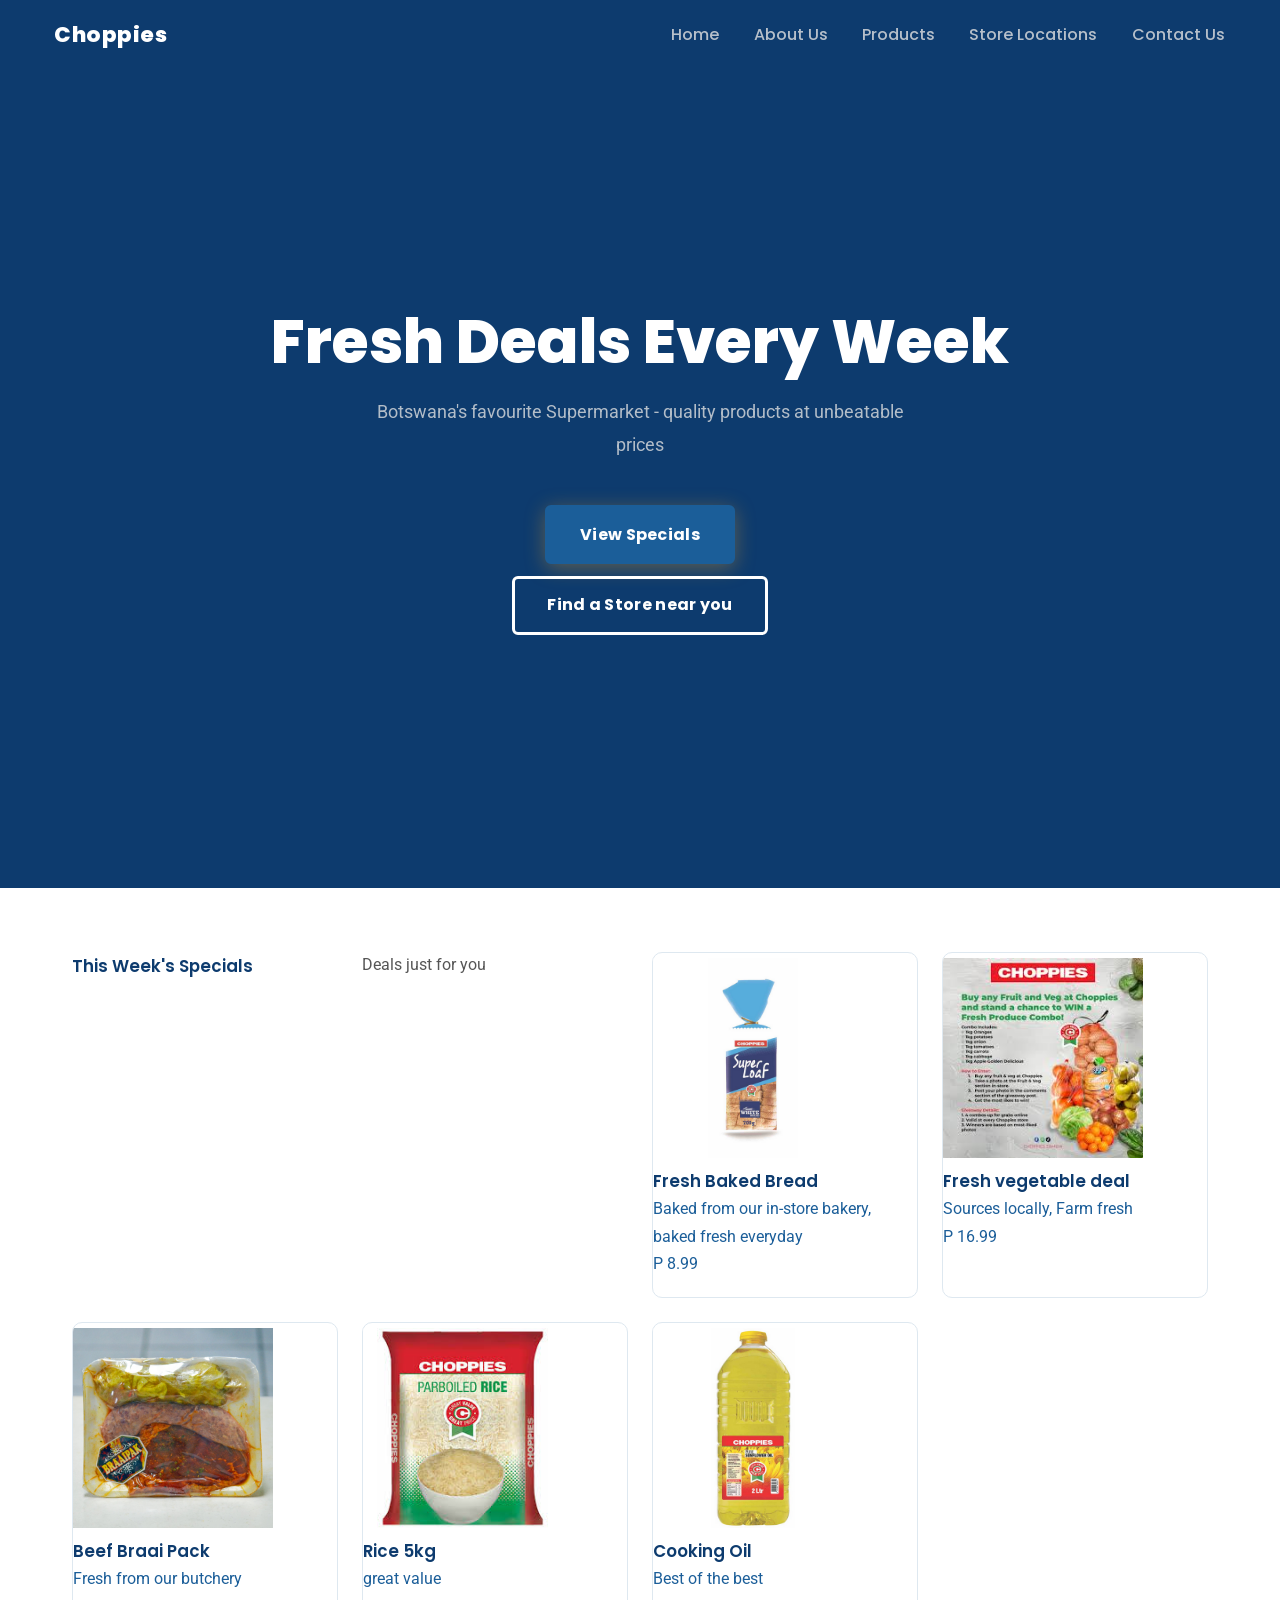
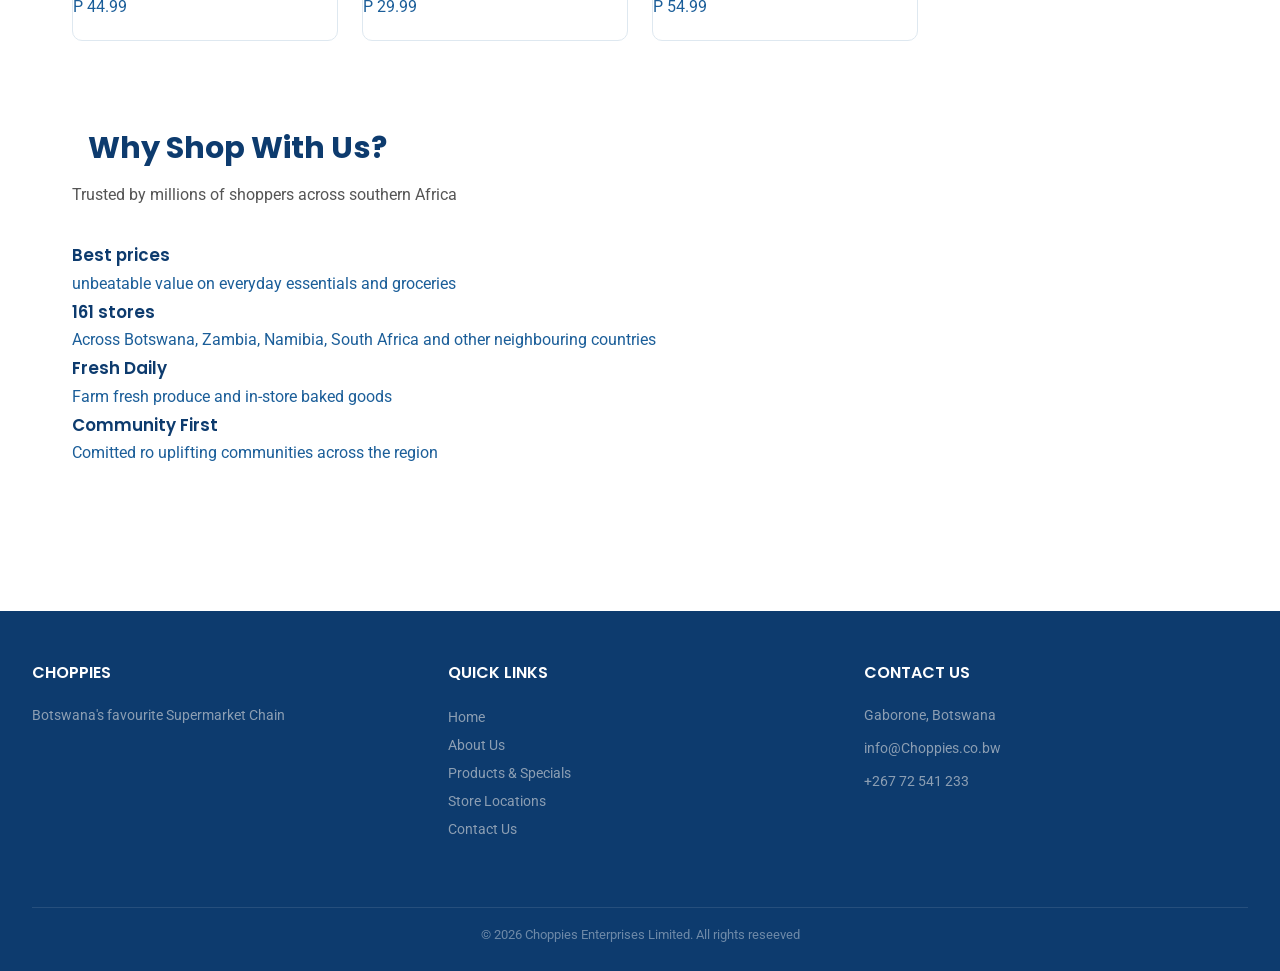
<file: index.html>
<!DOCTYPE html>
<html lang="en">
    <head>
        <meta charset="UTF-8">
        <meta name="viewpoint" content="width=device, intial-scale=1.0">
        <title>Choppies Supermarket  |   Home</title>
        <link rel="stylesheet" href="style.css"/>
    </head>
<body>
    <!--NAVIGATION-->
    <nav>
        <a href="index.html">Choppies</a>
        <ul>
            <li><a href="index.html">Home</a></li>
            <li><a href="about.html">About Us</a></li>
            <li><a href="products.html">Products</a></li>
            <li><a href="stores.html">Store Locations</a></li>
            <li><a href="contact.html">Contact Us</a></li>
        </ul>
    </nav>
    <script src="main.js"></script>
</body>
<!--HERO SECTION-->
<header>
    <H2>Fresh Deals Every Week</H2>
    <p>Botswana's favourite Supermarket - quality products at unbeatable prices</p>
    <a href="products.html">View Specials</a>
    <a href="stores.html">Find a Store near you</a>
    
</header>
<!--WEEKLY SPECIALS -->
<main>
    <section id="Specials">
        <h3>This Week's Specials</h3>
        <p>Deals just for you</p>
        <article>
            <img src="Images/breadloaf.png" alt="Breadlaof" width="200px">
            <h3>Fresh Baked Bread</h3>
            <a href="products.html"><p>Baked from our in-store bakery, baked fresh everyday</p>
            <p>P 8.99</p></a>
        </article>
        <article>
            <img src="Images/vegetablecombo.jpg" alt="Vegetable combo" width="200px">
            <a href="products.html"><h3>Fresh vegetable deal</h3>
            <p>Sources locally, Farm fresh</p>
            <p>P 16.99</p></a>
        </article>
        <article>
            <img src="Images/beefpack.jpg" alt=" Fresh Braai Pack" width="200px">
           <a href="products.html"><h3>Beef Braai Pack</h3>
            <p>Fresh from our butchery</p>
            <p>P 44.99</p></a>
        </article>
    <article>
            <img src="Images/rice5kg.jpg" alt=" Fresh Braai Pack" width="200px">
            <a href="products.html"><h3>Rice 5kg</h3>
            <p>great value</p>
            <p>P 29.99</p></a>
        </article>
        <article>
            <img src="Images/cookingoil.jpg" alt="cookingoil" width="200px">
            <a href="products.html"><h3>Cooking Oil</h3>
            <p>Best of the best</p>
            <p>P 54.99</p></a>
        </article>
    </section>
    
    <!--WHY SHOP WITH US-->
    <section id="why us">
        <h2>Why Shop With Us?</h2>
        <p>Trusted by millions of shoppers across southern Africa</p>
        <article>
            <h3>Best prices</h3>
            <p>unbeatable value on everyday essentials and groceries</p>
        </article>
        <article>
            <h3>161 stores</h3>
            <p>Across Botswana, Zambia, Namibia, South Africa and other neighbouring countries</p>
        </article>
        <article>
            <h3>Fresh Daily</h3>
            <p>Farm fresh produce and in-store baked goods</p>
        </article>
        <article>
            <h3>Community First</h3>
            <p>Comitted ro uplifting communities across the region</p>
        </article>
       </section>
</main>
<!-- FOOTER -->
 <footer>
    <div>
        <h4>CHOPPIES</h4>
        <p>Botswana's favourite Supermarket Chain</p>
    </div>
    <div>
        <h4>Quick Links</h4>
        <ul>
            <li><a href="index.html">Home</a></li>
            <li><a href="about.html">About Us</a></li>
            <li><a href="products.html">Products &amp; Specials</a></li>
            <li><a href="stores.html">Store Locations</a></li>
            <li><a href="contact.html">Contact Us</a></li>
        </ul>
    </div>
    <div>
        <h4> Contact Us</h4>
        <p>Gaborone, Botswana</p>
        <p>info@Choppies.co.bw</p>
        <p>+267 72 541 233</p>
    </div>
    <p>&copy; 2026 Choppies Enterprises Limited. All rights reseeved</p>
 </footer>
</html>
</file>
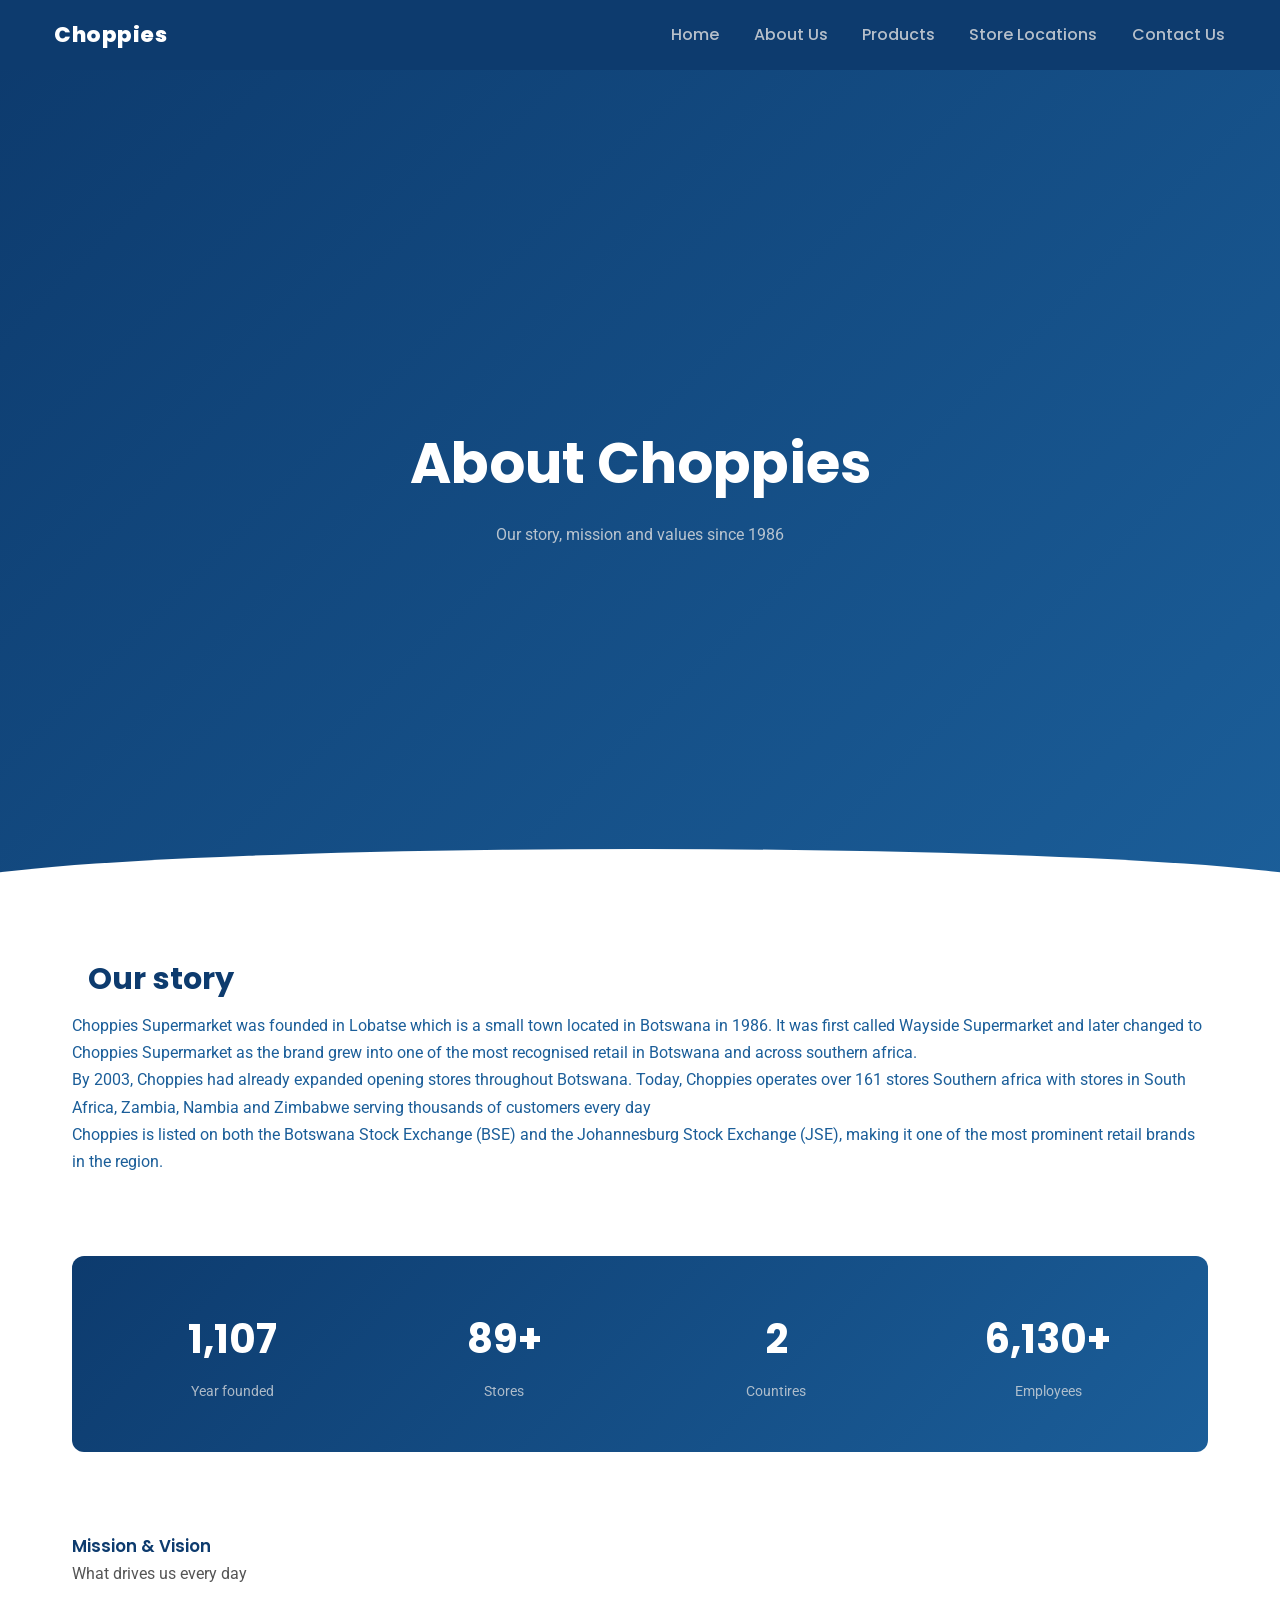
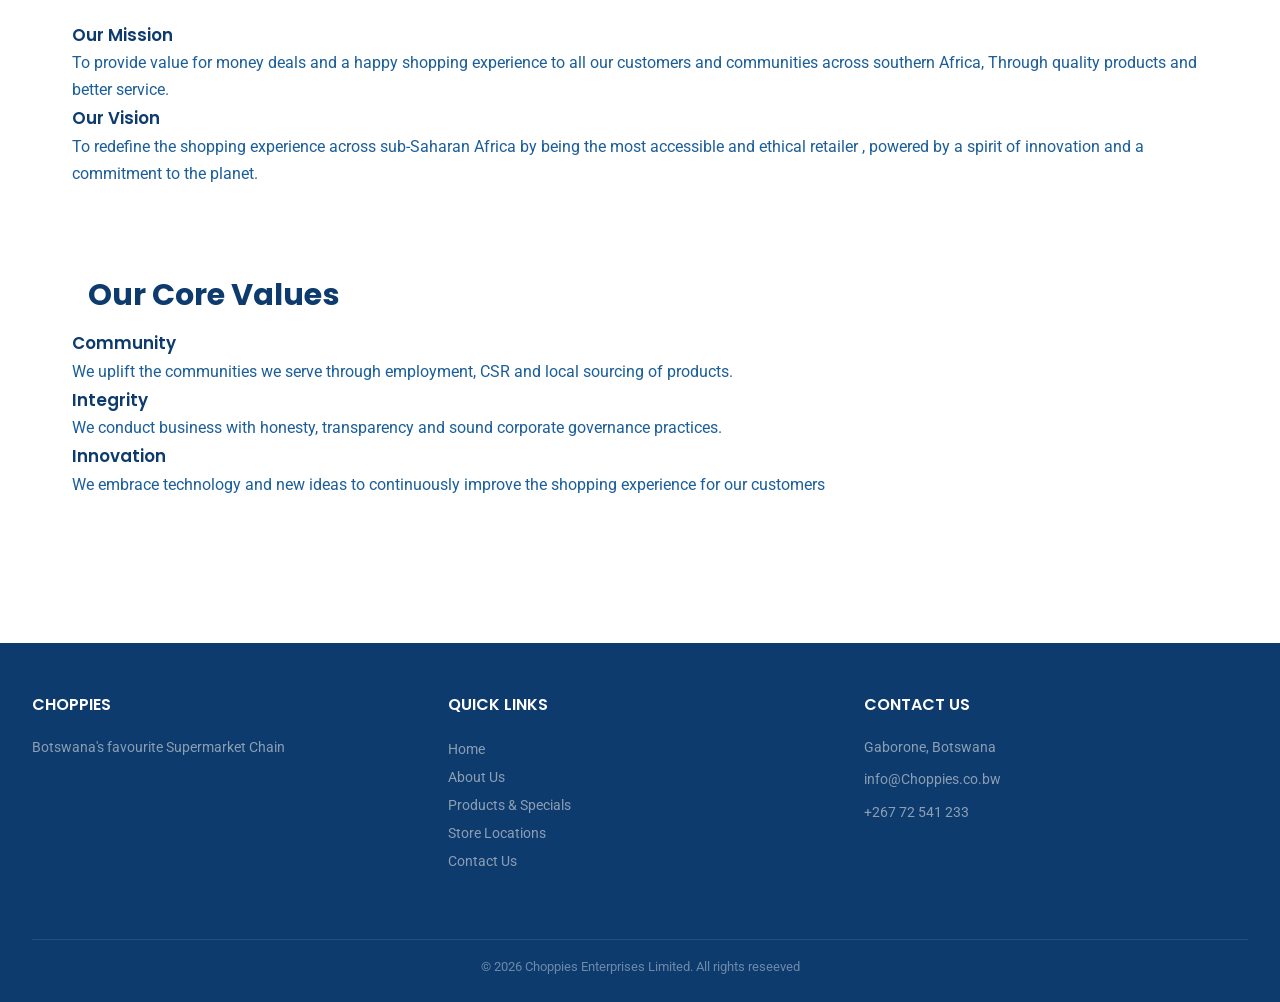
<file: about.html>
<!DOCTYPE html>
<html lang="en">
<head>
    <meta charset="UTF-8">
    <meta name="viewport" content="width=device-width, initial-scale=1.0">
    <title>Choppies Supermarket  |   About Us</title>
    <link rel="stylesheet" href="style.css"/>
</head>
<body>
     <!--NAVIGATION-->
    <nav>
        <a href="index.html">Choppies</a>
        <ul>
            <li><a href="index.html">Home</a></li>
            <li><a href="about.html">About Us</a></li>
            <li><a href="products.html">Products</a></li>
            <li><a href="stores.html">Store Locations</a></li>
            <li><a href="contact.html">Contact Us</a></li>
        </ul>
    </nav>
    <script src="main.js"></script>
</body>

     <!-- PAGE BANNER -->
        <header class="page-banner">
        <h1>About Choppies</h1>
        <p>Our story, mission and values since 1986</p>
    </header>
    <main>
        <!--OUR STORY SECTION-->
        <section id="our story">
            <h2>Our story</h2>
            <!--<figure> is used to wrap an image together with its caption.
            It keeps the image and its description grouped together
            Add images when you have time-->
            <div>
                <p>Choppies Supermarket was founded in Lobatse which is a small town located in Botswana in 1986.
                It was first called Wayside Supermarket and later changed to Choppies Supermarket as the brand
                grew into one of the most recognised retail in Botswana and across southern africa.
                </p>
                <p>By 2003, Choppies had already expanded opening stores throughout Botswana. 
                Today, Choppies operates over 161 stores Southern africa with stores in South Africa, Zambia, Nambia and Zimbabwe
                serving thousands of customers every day
                 <p>Choppies is listed on both the Botswana Stock Exchange (BSE)
                and the Johannesburg Stock Exchange (JSE), making it one of the
                most prominent retail brands in the region.</p>
            </div>
        </section>
        <!--Statistics section-->
        <section id="stats">
            <div>
                <h3>1986</h3>
                <p>Year founded</p>
            </div>
             <div>
                <h3>161+</h3>
                <p>Stores</p>
            </div>
             <div>
                <h3>5</h3>
                <p>Countires</p>
            </div>
             <div>
                <h3>11000+</h3>
                <p>Employees</p>
            </div>
        </section>
        <!--Mission and Vision Section-->
        <section id="misiion-vision">
                <h3>Mission &amp; Vision</h3>
                <p>What drives us every day</p>
            <article>
            <h3>Our Mission</h3>
            <p>To provide value for money deals and a happy shopping experience to
                all our customers and communities across southern Africa, Through quality
                products and better service.
            </p>
            </article>

            <article>
            <h3>Our Vision</h3>
            <p>To redefine the shopping experience across sub-Saharan Africa by being the most accessible and ethical retailer
            , powered by a spirit of innovation and a commitment to the planet.
            </p>
            </article>
        </section>

          <section id="values">
            <h2>Our Core Values</h2>

            <article>
                <h3>Community</h3>
                <p>We uplift the communities we serve through employment,
                CSR and local sourcing of products.</p>
            </article>

            <article>
                <h3>Integrity</h3>
                <p>We conduct business with honesty, transparency and
                sound corporate governance practices.</p>
            </article>

            <article>
                <h3>Innovation</h3>
                <p>We embrace technology and new ideas to continuously
                improve the shopping experience for our customers</p>
            </article>
          </section>
    </main>

         <!-- FOOTER -->
        <footer>
    <div>
        <h4>CHOPPIES</h4>
        <p>Botswana's favourite Supermarket Chain</p>
    </div>
    <div>
        <h4>Quick Links</h4>
        <ul>
            <li><a href="index.html">Home</a></li>
            <li><a href="about.html">About Us</a></li>
            <li><a href="products.html">Products &amp; Specials</a></li>
            <li><a href="stores.html">Store Locations</a></li>
            <li><a href="contact.html">Contact Us</a></li>
        </ul>
    </div>
    <div>
        <h4> Contact Us</h4>
        <p>Gaborone, Botswana</p>
        <p>info@Choppies.co.bw</p>
        <p>+267 72 541 233</p>
    </div>
    <p>&copy; 2026 Choppies Enterprises Limited. All rights reseeved</p>
 </footer>
</html>
</file>
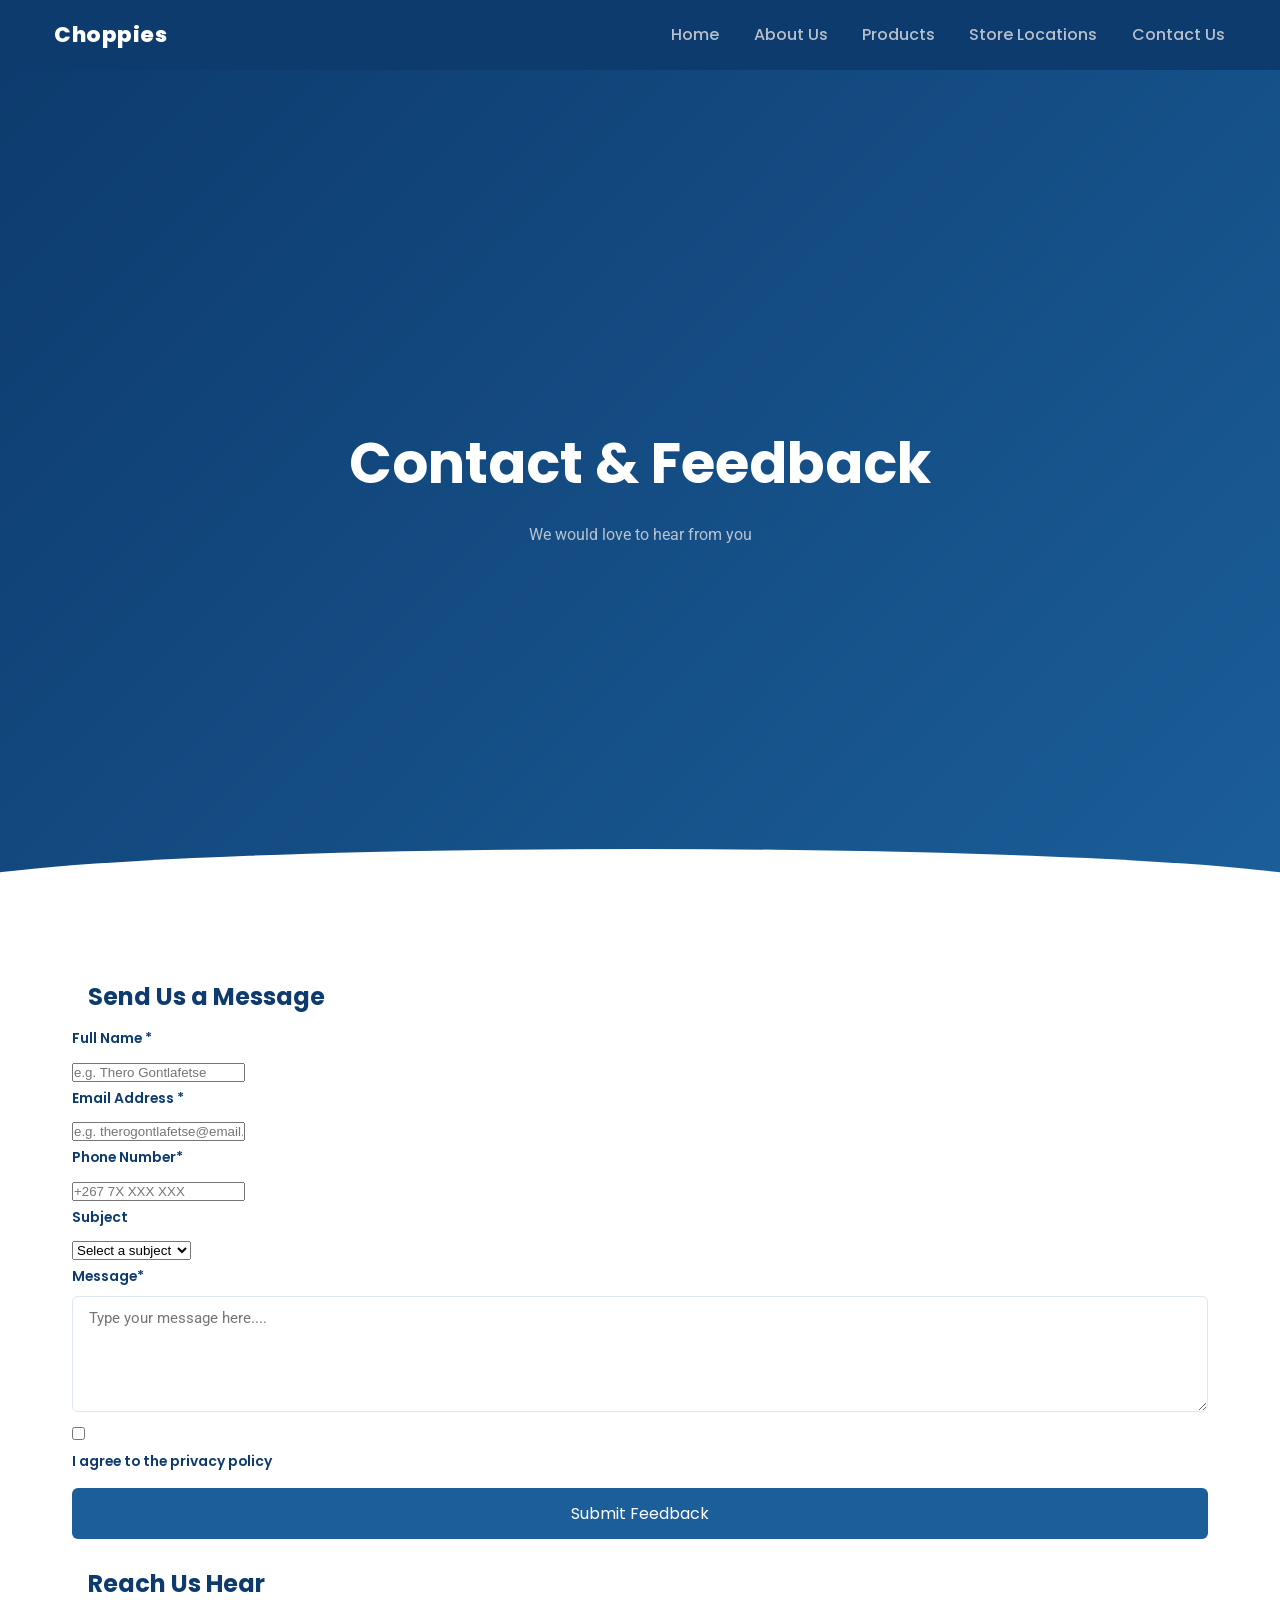
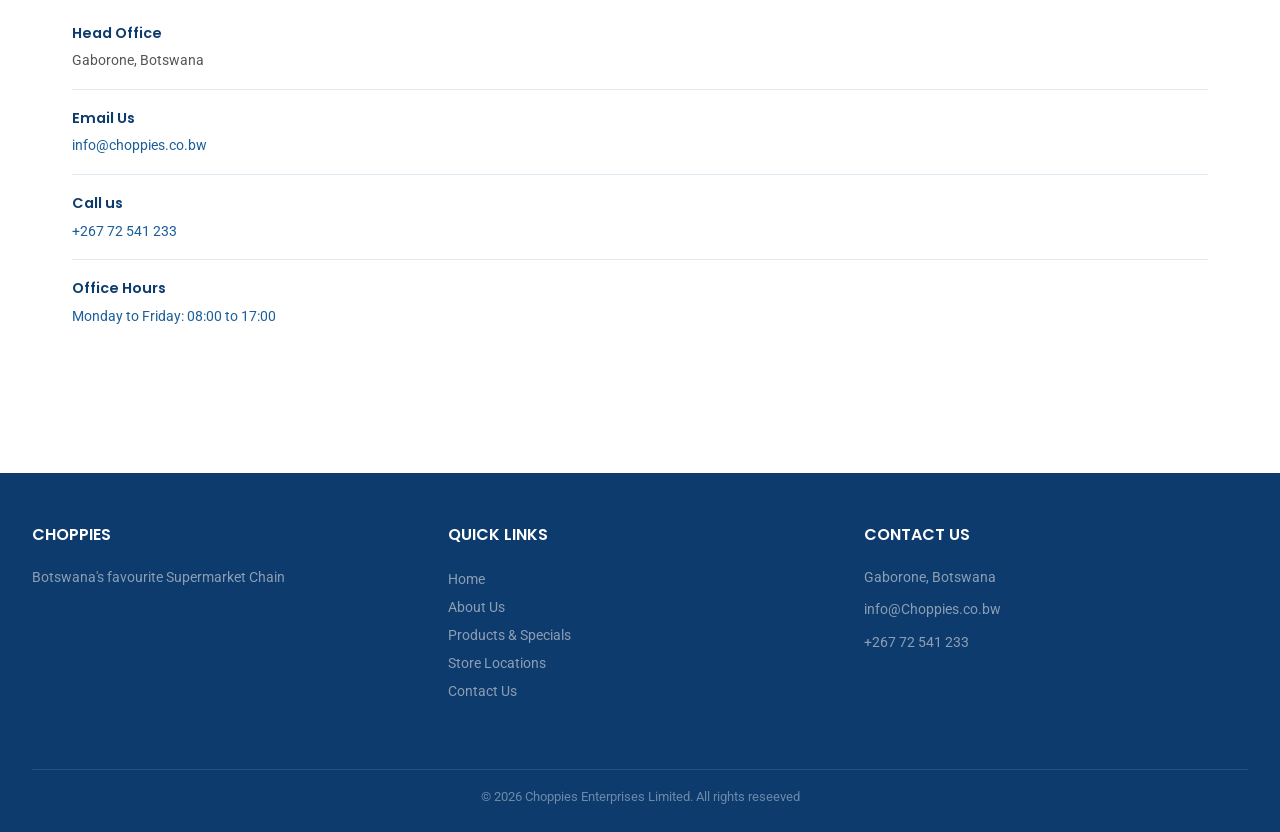
<file: contact.html>
<!DOCTYPE html>
<html lang="en">
<head>
    <meta charset="UTF-8">
    <meta name="viewport" content="width=device-width, initial-scale=1.0">
    <title>Choppies Supermarket  |   Feedback & Contact</title>
    <link rel="stylesheet" href="style.css">
</head>
<body>
     <!--NAVIGATION-->
    <nav>
        <a href="index.html">Choppies</a>
        <ul>
            <li><a href="index.html">Home</a></li>
            <li><a href="about.html">About Us</a></li>
            <li><a href="products.html">Products</a></li>
            <li><a href="stores.html">Store Locations</a></li>
            <li><a href="contact.html">Contact Us</a></li>
        </ul>
    </nav>
    <!--Page banner-->
    <header class="page-banner">
        <h1>Contact &amp; Feedback</h1>
        <p> We would love to hear from you</p>
    </header>
    <main>
        <!--contact section-->
        <section id="contact">
         <!-- FEEDBACK FORM -->
            <div id="form-area">
                <h2>Send Us a Message</h2>
                 <form action="#" method="post">
         <!-- FULL NAME FIELD -->
                    <div>
                        <label for="fullName">Full Name *</label>
                        <input
                            type="text"
                            id="fullName"
                            name="fullName"
                            placeholder="e.g. Thero Gontlafetse"
                            required
                            minlength="2"
                        >
                    </div>
                    <!-- EMAIL ADDRESS FIELD -->
                    <div>
                        <label for="emailAddress">Email Address *</label>
                        
                        <input
                            type="email"
                            id="emailAddress"
                            name="emailAddress"
                            placeholder="e.g. therogontlafetse@email.com"
                            required
                        >
                    </div>
            <!--Phone number field-->
            <div>
                <label for="phoneNumber">Phone Number*</label>
                <input
                type="tel"
                id="phoneNumber"
                name="phoneNumber"
                placeholder="+267 7X XXX XXX"
                required
                pattern="[+0-9\s\-]{7,15}"
                >
            <!--Subject dropdown-->
            <div>
                <label for="subject">Subject</label>
                <!-- <Select> creates a drop down menu.
                     Each option is an <option> tag.  
                     value=""with disbaled selected means the first
                     is a placeholder that cannot be subbmitted -->
            <select id="subject" name="subject" required>
                <option value=""disbaled selected> Select a subject</option>
                <option value="product-enquiry">Product Enquiry </option>
                <option value="store-feedback">Store Feedback</option>
                <option value="complaint">Complaint</option>
                <option value="compliment">Compliment</option>
                <option value="general">General Enquiry</option>
            </select>
            </div>
            <!--Message Field-->
            <div>
                <label for="message">Message*</label>
                
            <textarea
            id="message"
            name="message"
            rows="5"
            placeholder="Type your message here...."
            required
            minlength="10"
            ></textarea>
            <!-- Checkbox Field -->
             <input
             type="checkbox"
             id="agreeTerms"
             name="agreeTerms"
             required
             >
             <label for="agreeTerms">I agree to the privacy policy</label>
             <!--Submit Button-->
             <button type="submit">Submit Feedback</button>
                </form>
            </div>
            <!--Contact details-->
            <div id="contact-details">
                <h2>Reach Us Hear</h2>
                <article>
                    <h3>Head Office</h3>
                    <address>Gaborone, Botswana</address>
                </article>
                <hr>
                <article>
                    <h3>Email Us</h3>
                    <p><a href="mailto:infochoppies.co.bw">info@choppies.co.bw</a></p>
                </article>
                <hr>
                <article>
                    <h3>Call us</h3>
                    <p><a href="tel:+267 72 541 233">+267 72 541 233</a></p>
                </article>
                <hr>
                <article>
                    <h3> Office Hours</h3>
                    <p> Monday to Friday: 08:00 to 17:00</p>
                </article>
            </div>
       </section>
    </main>
         <!-- FOOTER -->
        <footer>
    <div>
        <h4>CHOPPIES</h4>
        <p>Botswana's favourite Supermarket Chain</p>
    </div>
    <div>
        <h4>Quick Links</h4>
        <ul>
            <li><a href="index.html">Home</a></li>
            <li><a href="about.html">About Us</a></li>
            <li><a href="products.html">Products &amp; Specials</a></li>
            <li><a href="stores.html">Store Locations</a></li>
            <li><a href="contact.html">Contact Us</a></li>
        </ul>
    </div>
    <div>
        <h4> Contact Us</h4>
        <p>Gaborone, Botswana</p>
        <p>info@Choppies.co.bw</p>
        <p>+267 72 541 233</p>
    </div>
    <p>&copy; 2026 Choppies Enterprises Limited. All rights reseeved</p>
 </footer>
 <script src="main.js"></script>
</body>
</html>
</file>
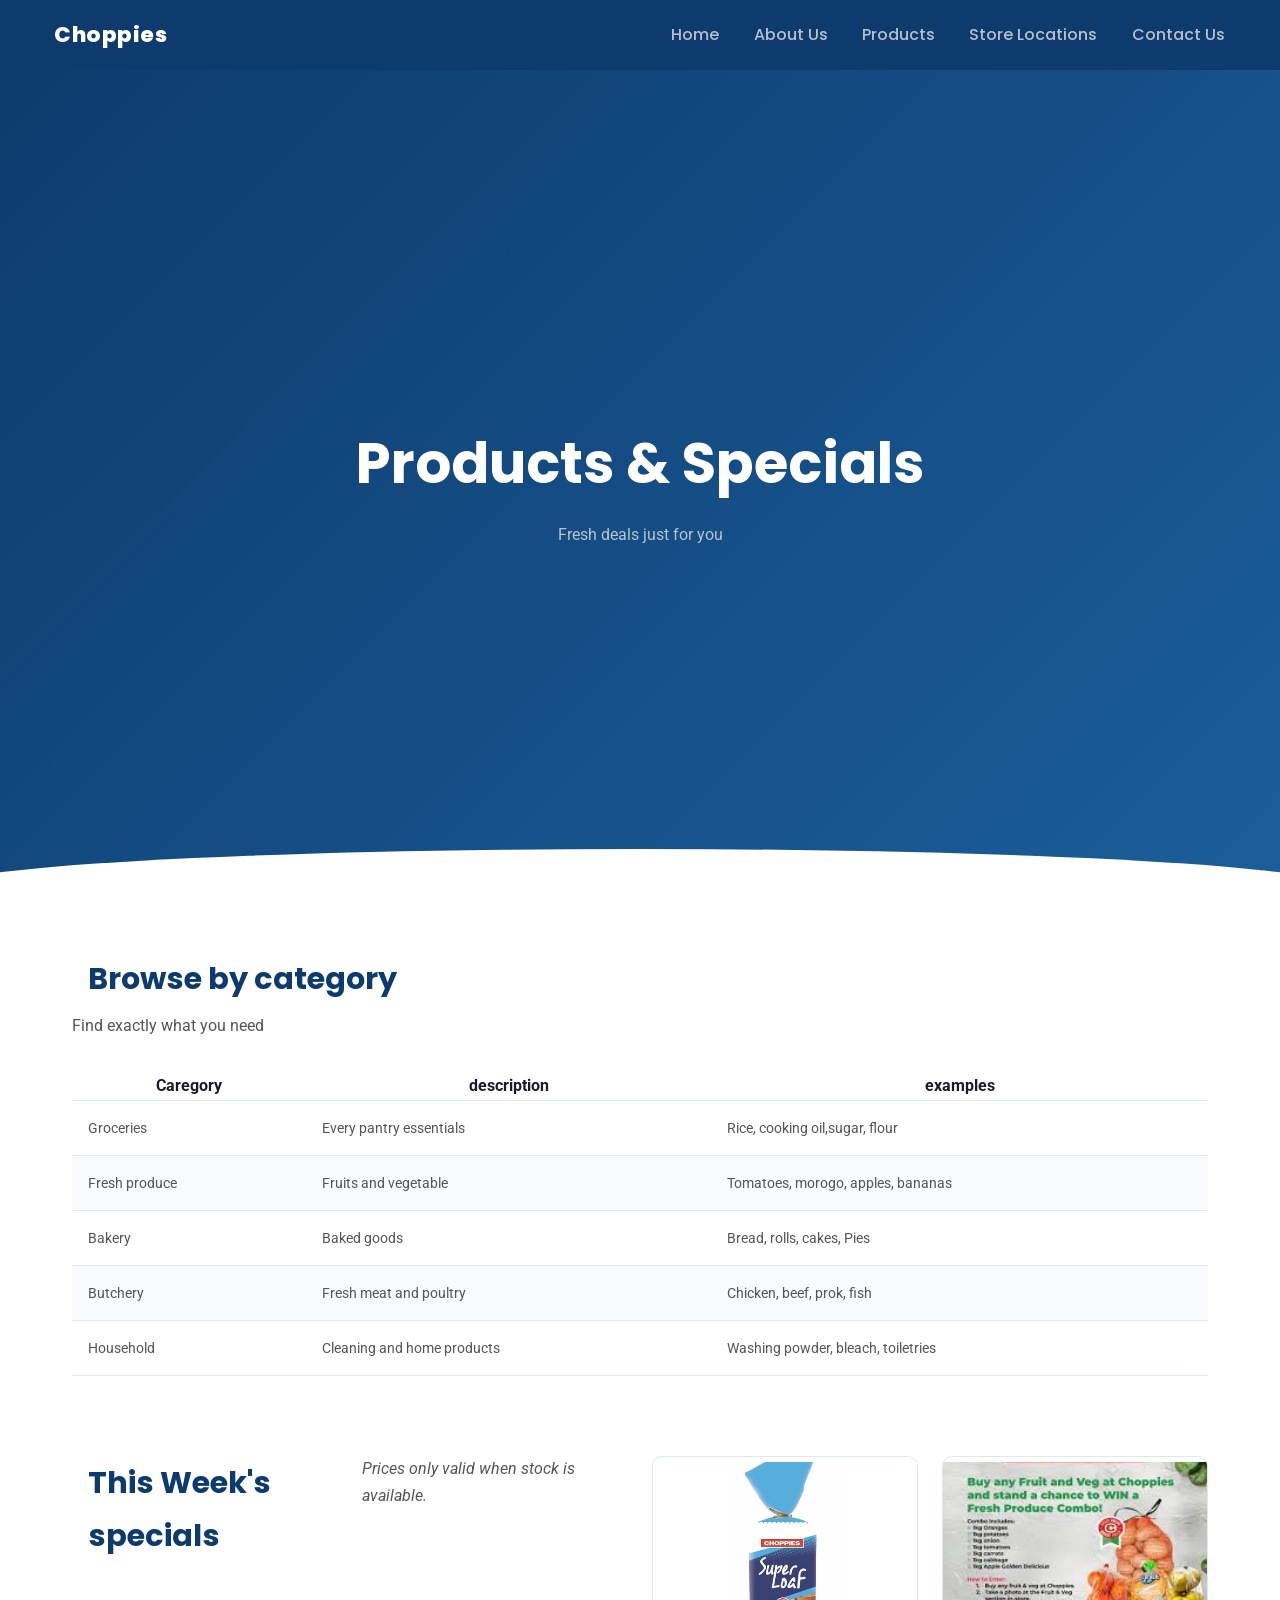
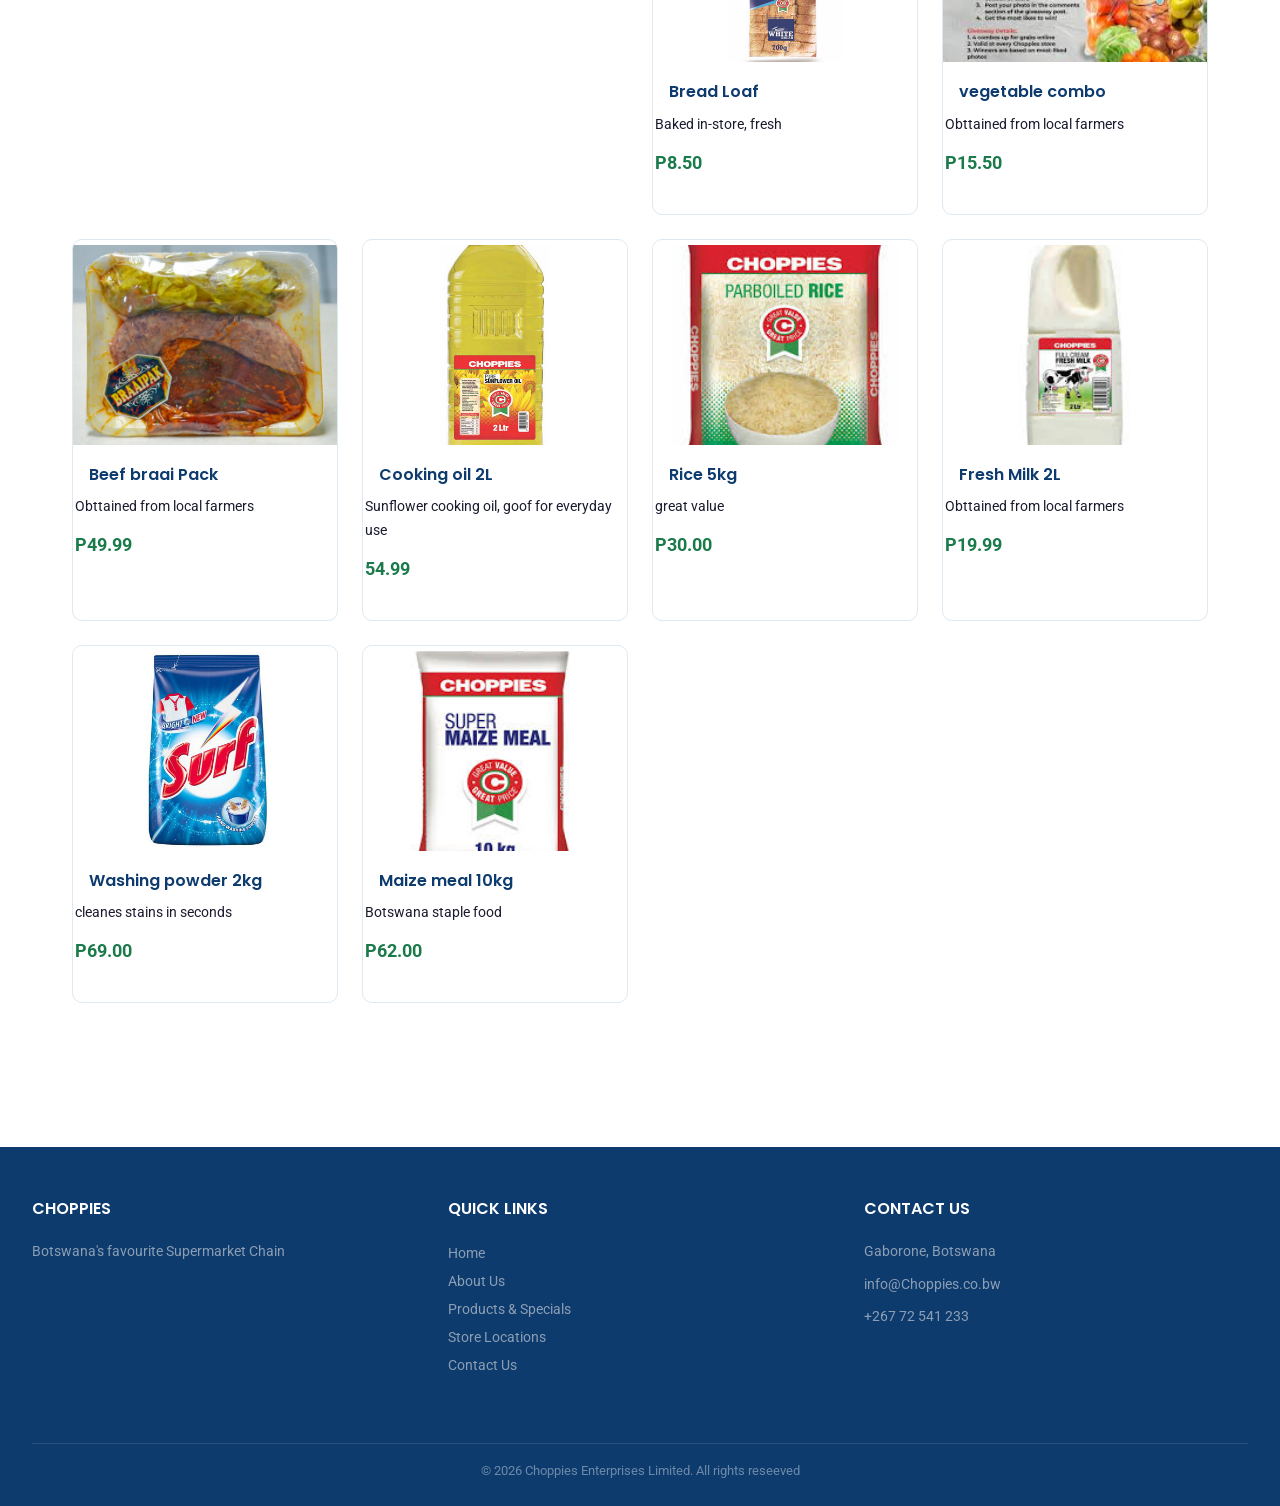
<file: products.html>
<!DOCTYPE html>
<html lang="en">
<head>
    <meta charset="UTF-8">
    <meta name="viewport" content="width=device-width, initial-scale=1.0">
    <title>Choppies Supermarket  |   Products</title>
    <link rel="stylesheet" href="style.css"/>
</head>
<body>
     <!--NAVIGATION-->
    <nav>
        <a href="index.html">Choppies</a>
        <ul>
            <li><a href="index.html">Home</a></li>
            <li><a href="about.html">About Us</a></li>
            <li><a href="products.html">Products</a></li>
            <li><a href="stores.html">Store Locations</a></li>
            <li><a href="contact.html">Contact Us</a></li>
        </ul>
    </nav>   
    <!--Page Banner-->
    <header class="page-banner">
        <h1>Products &amp; Specials</h1>
        <p>Fresh deals just for you </p>
    </header>
    <main>
        <!--Categories-->
        <section id="categories">
            <h2>Browse by category</h2>
            <p>Find exactly what you need</p>

            <table>
                <thread>
                    <tr>
                        <th>Caregory</th>
                        <th>description</th>
                        <th>examples</th>
                    </tr>
                </thread>
                <tbody>
                    <tr>
                        <td>Groceries</td>
                        <td>Every pantry essentials</td>
                        <td>Rice, cooking oil,sugar, flour</td>
                    </tr>
                    <tr>
                        <td>Fresh produce</td>
                        <td>Fruits and vegetable</td>
                        <td>Tomatoes, morogo, apples, bananas</td>
                    </tr>
                    <tr>
                        <td>Bakery</td>
                        <td>Baked goods</td>
                        <td>Bread, rolls, cakes, Pies</td>
                    </tr>
                    <tr>
                        <td>Butchery</td>
                        <td>Fresh meat and poultry</td>
                        <td>Chicken, beef, prok, fish</td>
                    </tr>
                    <tr>
                        <td>Household</td>
                        <td>Cleaning and home products</td>
                        <td>Washing powder, bleach, toiletries</td>
                    </tr>
                </tbody>
            </table>
        </section>
        <!--weekly specials section-->
        <section id="specials">
            <h2>This Week's specials</h2>
            <p><em>Prices only valid when stock is available.</em></p>

            <!--Product 1-->
            <article>
                <img src="Images/breadloaf.png" alt="Breadlaof">
                <h3>Bread Loaf</h3>
                <p>Baked in-store, fresh</p>
                <p><strong>P8.50</strong></p>
            </article>
             <!--Product 2-->
            <article>
                <img src="Images/vegetablecombo.jpg" alt="Vegetable combo">
                <h3>vegetable combo</h3>
                <p>Obttained from local farmers</p>
                <p><strong>P15.50</strong></p>
            </article>
             <!--Product 3-->
            <article>
                <img src="Images/beefpack.jpg" alt=" Fresh Braai Pack">
                <h3>Beef braai Pack</h3>
                <p>Obttained from local farmers</p>
                <p><strong>P49.99</strong></p>
            </article>
             <!--Product 4-->
            <article>
                <img src="Images/cookingoil.jpg" alt="Cooking oil">
                <h3>Cooking oil 2L</h3>
                <p>Sunflower cooking oil, goof for everyday use</p>
                <p><strong>54.99</strong></p>
            </article>
             <!--Product 5-->
            <article>
                <img src="Images/rice5kg.jpg" alt="Rice 5kg">
                <h3>Rice 5kg</h3>
                <p> great value</p>
                <p><strong>P30.00</strong></p>
            </article>
             <!--Product 6-->
            <article>
                <img src="Images/freshmilk.jpg" alt="Fresh Milk">
                <h3>Fresh Milk 2L</h3>
                <p>Obttained from local farmers</p>
                <p><strong>P19.99</strong></p>
            </article>
             <!--Product 7-->
            <article>
                <img src="Images/washingpowder.jpg" alt="Surf Washingpowder">
                <h3>Washing powder 2kg</h3>
                <p>cleanes stains in seconds</p>
                <p><strong>P69.00</strong></p>
            </article>
             <!--Product 8-->
            <article>
                <img src="Images/maizemeal.jpg" alt="Maizemeal">
                <h3>Maize meal 10kg</h3>
                <p>Botswana staple food</p>
                <p><strong>P62.00</strong></p>
            </article>
        </section>
    </main>
       <!-- FOOTER -->
        <footer>
    <div>
        <h4>CHOPPIES</h4>
        <p>Botswana's favourite Supermarket Chain</p>
    </div>
    <div>
        <h4>Quick Links</h4>
        <ul>
            <li><a href="index.html">Home</a></li>
            <li><a href="about.html">About Us</a></li>
            <li><a href="products.html">Products &amp; Specials</a></li>
            <li><a href="stores.html">Store Locations</a></li>
            <li><a href="contact.html">Contact Us</a></li>
        </ul>
    </div>
    <div>
        <h4> Contact Us</h4>
        <p>Gaborone, Botswana</p>
        <p>info@Choppies.co.bw</p>
        <p>+267 72 541 233</p>
    </div>
    <p>&copy; 2026 Choppies Enterprises Limited. All rights reseeved</p>
 </footer>
 <script src="main.js"></script>
</body>
</html>
</file>
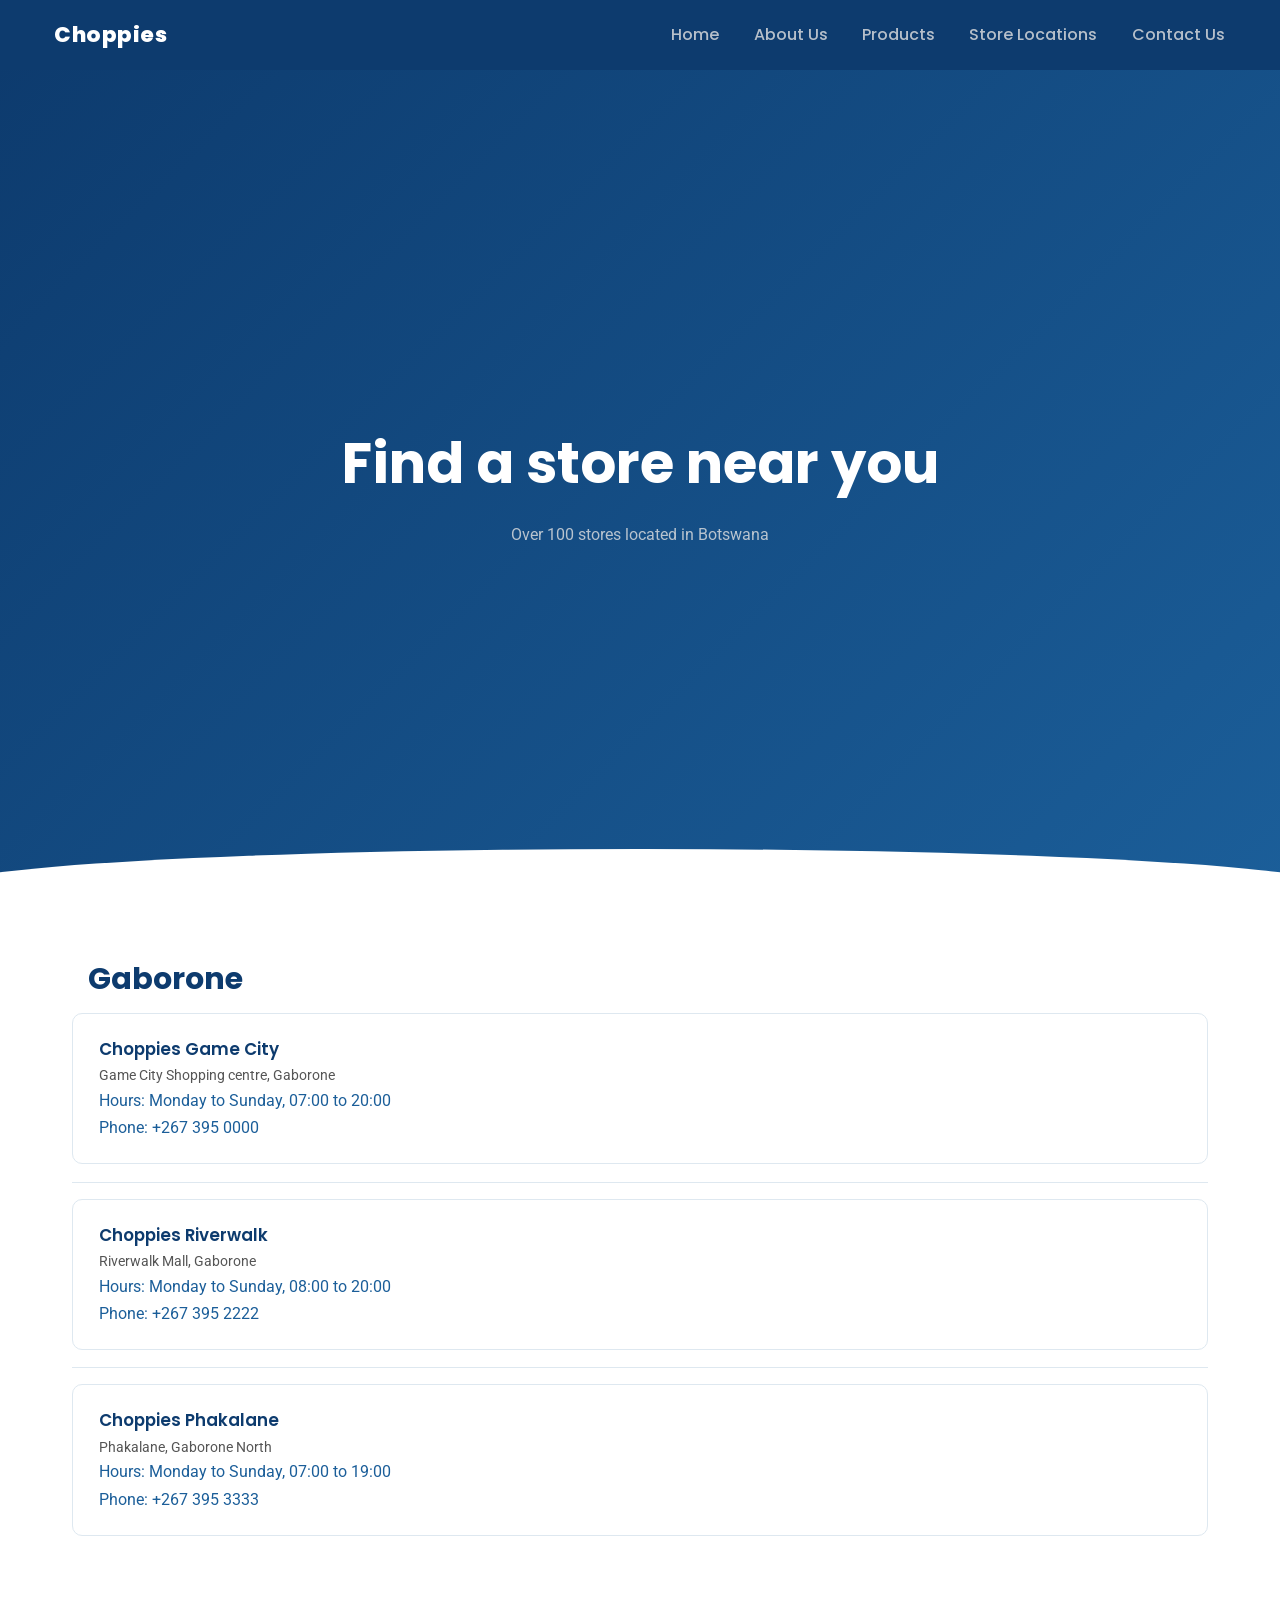
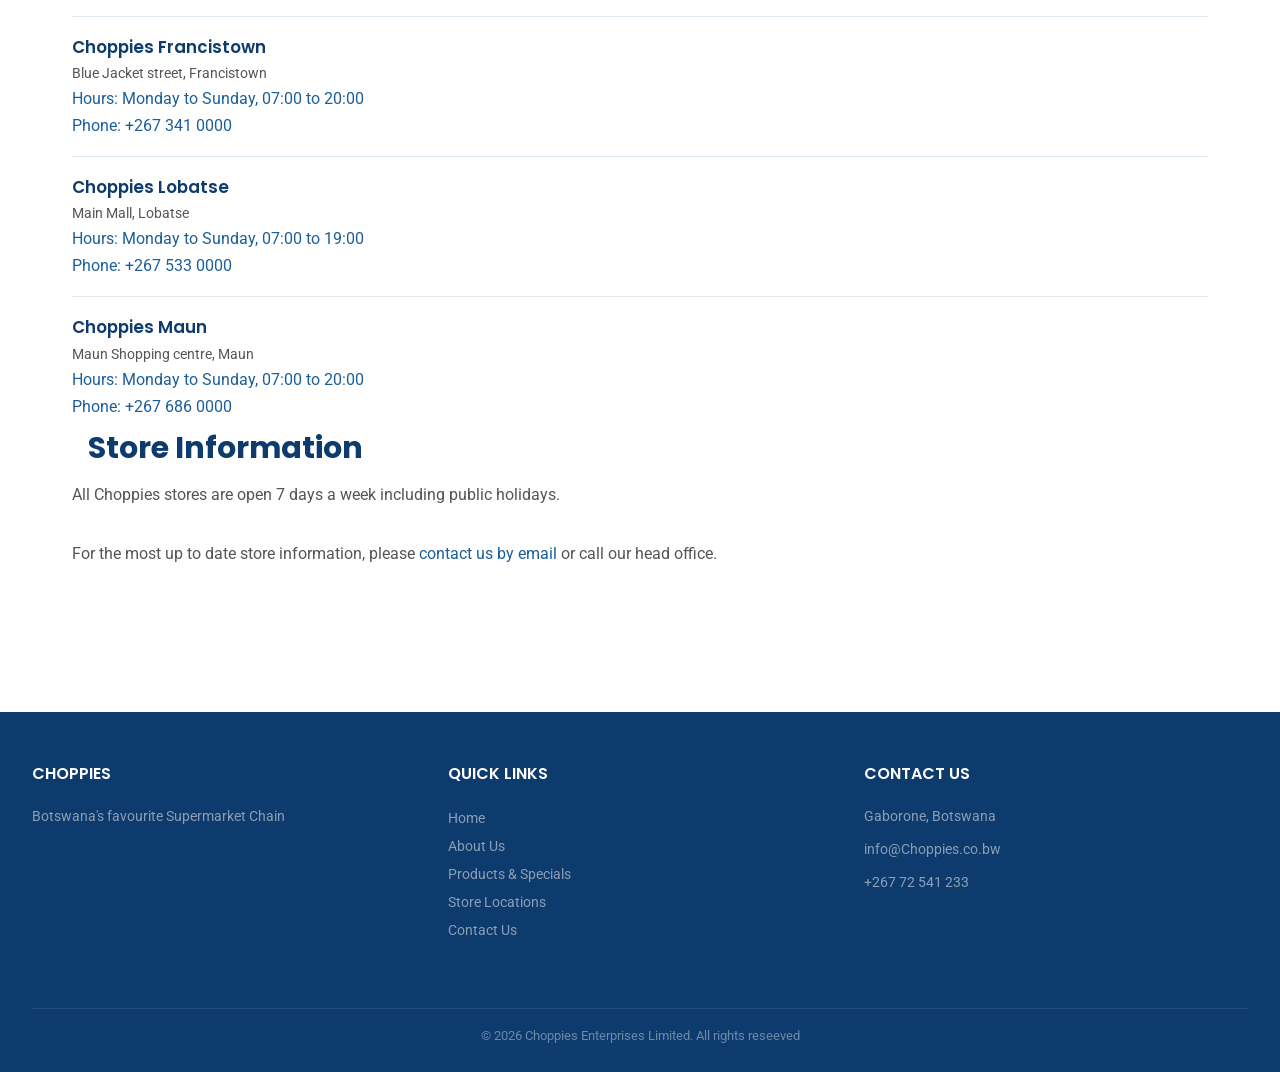
<file: stores.html>
<!DOCTYPE html>
<html lang="en">
<head>
    <meta charset="UTF-8">
    <meta name="viewport" content="width=device-width, initial-scale=1.0">
    <title>Choppies Supermarket  |   Stores</title>
    <link rel="stylesheet" href="style.css"/>
</head>
<body>
     <!--NAVIGATION-->
    <nav>
        <a href="index.html">Choppies</a>
        <ul>
            <li><a href="index.html">Home</a></li>
            <li><a href="about.html">About Us</a></li>
            <li><a href="products.html">Products</a></li>
            <li><a href="stores.html">Store Locations</a></li>
            <li><a href="contact.html">Contact Us</a></li>
        </ul>
    </nav>
    <!--Page banner-->
    <header class="page-banner">
        <h1>Find a store near you</h1>
        <p>Over 100 stores located in Botswana</p>
    </header>

    <Main>
        <!--Gaborone stores-->
        <section id="Gaborone">
            <h2>Gaborone</h2>
            <article>
                <h3>Choppies Game City</h3>
                <address>
                    Game City Shopping centre, Gaborone
                </address>
                <p>Hours: Monday to Sunday, 07:00 to 20:00</p>
                <p>Phone: +267 395 0000</p>
            </article>

            <hr>

             <article>
                <h3>Choppies Riverwalk</h3>
                <address>
                    Riverwalk Mall, Gaborone
                </address>
                <p>Hours: Monday to Sunday, 08:00 to 20:00</p>
                <p>Phone: +267 395 2222</p>
            </article>

            <hr>

             <article>
                <h3>Choppies Phakalane</h3>
                <address>
                    Phakalane, Gaborone North
                </address>
                <p>Hours: Monday to Sunday, 07:00 to 19:00</p>
                <p>Phone: +267 395 3333</p>
            </article>
        </section>
    <hr>
        <section id="Other-regions">

             <article>
                <h3>Choppies Francistown</h3>
                <address>
                    Blue Jacket street, Francistown
                </address>
                <p>Hours: Monday to Sunday, 07:00 to 20:00</p>
                <p>Phone: +267 341 0000</p>
            </article>

            <hr>


             <article>
                <h3>Choppies Lobatse</h3>
                <address>
                    Main Mall, Lobatse
                </address>
                <p>Hours: Monday to Sunday, 07:00 to 19:00</p>
                <p>Phone: +267 533 0000</p>
            </article>

            <hr>

             <article>
                <h3>Choppies Maun</h3>
                <address>
                    Maun Shopping centre, Maun
                </address>
                <p>Hours: Monday to Sunday, 07:00 to 20:00</p>
                <p>Phone: +267 686 0000</p>
             </article>

                <!-- STORE INFO NOTE -->
        <section id="store-info">
            <h2>Store Information</h2>
            <p>All Choppies stores are open 7 days a week including public holidays.</p>
            <p>For the most up to date store information, please
                <!--
                    This is an email link. When clicked it opens
                    the user's email app with the address pre-filled.
                    mailto: is used instead of http: for email addresses.
                -->
                <a href="mailto:info@choppies.co.bw">contact us by email</a>
                or call our head office.
            </p>
    
        </section>
    </Main>
     <!-- FOOTER -->
        <footer>
    <div>
        <h4>CHOPPIES</h4>
        <p>Botswana's favourite Supermarket Chain</p>
    </div>
    <div>
        <h4>Quick Links</h4>
        <ul>
            <li><a href="index.html">Home</a></li>
            <li><a href="about.html">About Us</a></li>
            <li><a href="products.html">Products &amp; Specials</a></li>
            <li><a href="stores.html">Store Locations</a></li>
            <li><a href="contact.html">Contact Us</a></li>
        </ul>
    </div>
    <div>
        <h4> Contact Us</h4>
        <p>Gaborone, Botswana</p>
        <p>info@Choppies.co.bw</p>
        <p>+267 72 541 233</p>
    </div>
    <p>&copy; 2026 Choppies Enterprises Limited. All rights reseeved</p>
 </footer>
 <script src="main.js"></script>
</body>
</html>
</file>
<file: style.css>
/* Google fonts */
@import url('https://fonts.googleapis.com/css2?family=Poppins:wght@400;600;700&family=Roboto:wght@300;400;500&display=swap');
:root {
    --primary-blue: #1B5E99;
    --dark-blue: #0D3B6E;
    --light-blue: #D6E4F0;
    --primary-green: #1a7a4a;
    --text-dark: #1a1a2e;
    --text-mid: #555555;
    --white: #ffffff;
    --bg-light: #f8fafd;
    --font-heading: 'Poppins', sans-serif;
    --font-body: 'Roboto', sans-serif;
}
/*Global Reset
The reset is for the browsers with different of their own styles 
which are different for every broswer, this may cause incosistencies between 
browsers.*/
*{
    margin: 0;
    padding: 0;
    box-sizing: border-box;
}

html{
    scroll-behavior: smooth;
}

body{
    font-family: var(--font-body);
    color: var(--text-dark);
    background-color: var(--white);
    line-height: 1.75;
    padding-top: 70px;
}

/*typography*/
h1, h2, h3, h4, h5, h6{
    font-family: var(--font-heading);
    color: var(--dark-blue);
}

h1{ font-size: clamp(2rem, 5vw, 4.4rem;) font-weight: 800;}
h2{ font-size: clamp(1.5rem, 3vw, 2.1rem);   font-weight: 700;}
h3{ font-size: 1.05rem; font-weight: 600;}
h4{ font-size: 0.96rem; font-weight: 600;}

p{
    font-size: 0.97rem;
    color: var(--primary-blue);
    text-decoration: none;
    line-height: 1.75;
}

a{
    color: var(--primary-blue);
    text-decoration: none;
    transition: 0.3s cubic-bezier(.4,0,.2,1)
}

a:hover {
color: var(--dark-blue);
text-decoration: underline;
}

/* Navigation Bar*/

nav{
    background-color: var(--dark-blue);
    padding: 0 2.5rem;
    display: flex;
    justify-content: space-between;
    align-items: center;
    position: fixed;
    top: 0;
    left: 0;
    width: 100%;
    height: 70px;
    z-index: 1000;

}

/*The logo link inside the nav*/
nav.nav--scrolled{
    background: rgba(13,59,110,.97);
  box-shadow: var(--shadow-md);
  backdrop-filter: blur(10px);
}
nav > a {
    color: #ffffff;
    font-family: var(--font-heading);
    font-size: 1.35rem;
    font-weight: 800;
    letter-spacing: 0.5px;
    text-decoration: none;
    display: flex;
    align-items: center;
    gap: 0.4rem;
}

nav > a::before {
  content: '';
  display: inline-block;
  width: 8px; height: 8px;
  background: var(--accent);
  border-radius: 50%;
}

/* The ul list inside the nav */
 
nav ul{
    list-style: none;
    display: flex;
    gap: 0.25rem;
    margin: 0;
    padding: 0;
}

/* Each individual nav link*/
nav ul li a {
    color: rgba(225, 225, 225, .8);
    font-family: var(--font-heading);
    font-size: 0.88ram;
    font-weight: 500;
    padding: 0.45rem 0.95rem;
    border-radius: 6px;
    text-decoration: none;
    transition-property: all 0.3s ease;
    transition: all 0.3s cubic-bezier(.4,0,.2,1);
}

nav ul li a::after {
  content: '';
  position: absolute;
  bottom: -2px; left: 50%;
  transform: translateX(-50%) scaleX(0);
  width: 60%; height: 2px;
  background: var(--accent);
  border-radius: 2px;
  transition: transform var(--transition);
}

nav ul li a:hover,
nav ul li.active {
    background-color: rgba(225, 225, 225, 0.12);
    color: var(--white);
    text-decoration: none;
}
nav ul li a.active::after,
nav ul li a:hover::after {
    transform: translateX(-50%) scaleX(1);
}

/*Hamburger*/
.hamburger {
    display: none;
    flex-direction: column;
    justify-content: space-between;
    width: 26px; height: 18px;
    background: none;
    border: none;
    cursor: pointer;
    padding: 0;
    z-index: 1100;
}
.hamburger span {
display: block;
height: 2px;
background: white;
border-radius: 2px;
transition: all  cubic-bezier(.4,0,.2,1);
transform-origin: center;
}
.hamburger--active span:nth-child(1) {
    transform: translateY(8px) rotate(45deg);
}
.hamburger--active span:nth-child(2) {
    opacity: 0; transform: scaleX(0);
}
.hamburger--active span:nth-child(3) {
    transform: translateY(-8px) rotate(-45deg);
}
/* Pushing the body down so it doesnt hide behind the navigation bar*/
body{
    padding-top: 60px;
}

/*Hero section*/

header{
background-color: var(--dark-blue);
background-image: linear-gradient(
    135deg,
    var(--dark-blue)
    var(--primary-blue)
);
min-height: 92vh;
display: flex;
flex-direction: column;
justify-content: center;
align-items: center;
text-align: center;
padding: 4rem 2rem;
position: relative;
overflow: hidden;
}

header::before {
    content: '';
    position: absolute;
    width: 600px; height: 600px;
    background: radial-gradient(circle, rgba(245,166,35,0.08) 0% transparent 70%);
    top: -100px; right: -100px;
    border-radius: 50%;
    animation: floatBlob 8s ease-in-out infinite alternate;
    pointer-events: none;
}

@keyframes floatBlob {
    from { transform: translate(0,0) scale(1);}
    to { transform: translate(-40px, 30px) scale(1.08);}
}

header h2 {
    font-family: var(--font-heading);
    color: var(--white);
    font-size: clamp(2.2rem, 6vw, 3.8rem);
    font-weight: 800;
    margin-bottom: 1.2rem;
    line-height: 1.15;
    letter-spacing: -0.px;
}
header h1 {
    color: var(--white);
    font-size: 3.5rem;
    margin-top: 1rem;
    display: block;
}

header p {
    color: rgba(225, 225, 225, 0.78);
    font-size: 1.15rem;
    margin-bottom: 2.4rem;
    max-width: 560px;    
}

header a {
    display: inline-block;
    padding: 0.8rem 2rem;
    border-radius: 6px;
    font-family: var(--font-heading);
    font-weight: 700;
    font-size: 1rem;
    text-decoration: none;
    margin: 0.35rem;
    transition: all 0.3s ease;
    letter-spacing: 0.3px;
}
/* First linl- filled in blue*/

header a:first-of-type {
    background-color: var(--primary-blue);
    color: var(--white);
    border: 3px solid var(--primary-blue);
    box-shadow: 0 4px 20px rgba(245,166,35,.35);
}
header a:first-of-type:hover {
    background-color: var(--white);
    color: var(--primary-blue);
    transform: translateY(-2px);
    box-shadow: 0 4px 20px rgba(245,166,35,.45);
    text-decoration: none;
    color: var(--dark-blue);
}

/* Second link- outline button*/
header a:last-of-type {
    background-color: transparent;
    color: var(--white);
    border: 3px solid var(--white);
}
header a:last-of-type:hover {
    background-color: var(--white);
    color: var(--dark-blue);
    transform: translateY(-2px);
    text-decoration: none;
    color: var(--white);
}

/* Page Banner 
for every page except the Home page*/
 .page-banner {
    background: linear-gradient(135deg,
    var(--dark-blue),
    var(--primary-blue)
    );
    padding: 4rem 2rem;
    text-align: center;
 }

 .page-banner::after {
  content: '';
  position: absolute;
  bottom: -1px; left: 0;
  width: 100%; height: 40px;
  background: var(--white);
  clip-path: ellipse(55% 100% at 50% 100%);
 }

 .page-banner h1 {
    color: var(--white);
    font-size: 2.5 rem;
    margin-bottom: 0.5rem;
 }

 .page-banner p {
    color: rgba(225, 225, 225, 0.8);
    font-size: 1rem;
    margin: 0;
 }

 /*Main Content*/

 main {
    max-width: 1200px;
    margin: 0 auto;
    padding: 4rem 2rem;
 } 

 /* Sections in the main are getting spacing between them*/
 main section {
    margin-bottom: 5rem;
 }
 main section h2 {
    font-size: 1.9rem;
    color: var(--dark-blue);
    margin-bottom: 0.5rem;
    border-left: 4px solid var(--primary-blueblue);
    padding-left: 1rem;
 }
main section > p {
    color: var(--text-mid);
    margin-bottom: 2rem;
}
/*Reveal*/

.reveal {
  opacity: 0;
  transform: translateY(28px);
  transition: opacity 0.55s ease, transform 0.55s ease;
}
.reveal.revealed {
  opacity: 1;
  transform: none;
}


/* Product Cards */
#specials, #Specials {
    display: grid;
    grid-template-columns: repeat(auto-fill, minmax(260px, 1fr));
    gap: 1.5rem;
}

#specials h2, #Specials h3
#specials > p,  {
    grid-column: 1 / -1;
}

#specials article, #Specials article {
    flex: 1 1 calc(33% - 1.5rem);
    min-width: 250px;
    min-width: calc(33% - 1.5rem);
    border: 1px solid #dee8f0;
    border-radius: 10px;
    overflow: hidden;
    background-color: var(--white);
    transition: all 0.3s ease;
    box-sizing: border-box;
    padding-bottom: 1.2rem;
    box-shadow: #1a1a2e;
}

#specials article:hover {
    transform: translateY(-5px);
    box-shadow: 0.8px 20px rgba(27, 94, 153, 0,15);
}

/* Coloured top accent bar per card */
#specials article::before, #Specials article::before {
  content: '';
  display: block;
  height: 5px;
  background: linear-gradient(90deg, var(--primary-blue), #F5A623;)
}

#specials article img {
    width: 100%;
    height: 200px;
    object-fit: cover;
    display: block;
}

#specials article h3 {
    font-size: 1rem;
    color: var(--dark-blue);
    padding: 1rem 1rem 0.3rem;
    margin: 0;
}

#specials article p {
    padding: 0.1rem;
    font-size: 0.85rem;
    color: var(--text-mild);
    margin: 0;

}

/*The price - The last paragraph on each article*/
#specials article p:last-child {
    font-size: 1.1rem;
    font-weight: 700;
    color: var(--primary-green);
    padding-bottom: 1rem;
    margin-top: 0.5rem;
}

/* Why shop with us*/

#why-us {
    background: linear-gradient(135deg, var(--bg-light) );
    padding: 3rem 2rem;
    border-radius: 12px;
}

#why-us p {
    margin-bottom: 2rem;
}

#why-us article {
    display: inline-block;
    width: calc(25% - 1rem);
    background: var(--white);
    border-radius: 10px;
    padding: 1.5rem;
    text-align: center;
    margin: 0.5rem;
    vertical-align: top;
    transition: all 0.3s ease;
    }

#why-us article:hover {
    
    border-bottom-color: #F5A623);
    transform: translateY(-4px);
}

#why-us article h3 {
    font-size: 0.85rem;
    color: var(--dark-blue);
    margin-bottom: 0.5rem;
}

#why-us article p {
    font-size: 0.85rem;
    color: var(--text-mid);
    margin: 0;
}

/* STATS SECTION */

#stats {
    background: linear-gradient(
        135deg,
        var(--dark-blue),
        var(--primary-blue)
    );
    padding: 3rem 2rem;
    border-radius: 12px;
    display: flex;
    justify-content: space-around;
    text-align: center;
    flex-wrap: wrap;
    gap: 1rem;

}



#stats div {
    flex: 1 1 150px;
}

#stats h3 {
    font-size: 2.5rem;
    font-weight: 700;
    color: var(--white);
    margin-bottom: 0.3rem;
}

#stats p {
    color: rgba(225, 225, 225, 0.75);
    font-size: 0.9rem;
    margin: 0;
}

/* Table Styling */

table {
    width: 100%;
    border-collapse: collapse;
    margin: 1.5rem 0;
}

thead {
    background-color: var(--primary-blue);
    color: var(--white);
}

thead th {
    padding: 1rem;
    text-align: left;
    font-family: var(--font-heading);
    font-size: 0.9rem;
    font-weight: 600;
    color: var(--white);
}

tbody tr {
    border-bottom: 1px solid #dee8f0;
    transition: background-color 0.2s ease;
}

/* alternating the row colours so it is easier to read*/
tbody tr:nth-child(even) {
    background-color: var(--bg-light);
}

tbody tr:hover {
    background-color: var(--light-blue);
}

tbody td {
    padding: 0.9rem 1rem;
    font-size: 0.9rem;
    color: var(--text-mid);
}

/*STORE CARDS*/

#gaborone article, #Gaborone article,
#other-regions article, #Other-region article {
    border: 1px solid #dee8f0;
    broder-left: 4px solid var(--primary-blue);
    border-radius: 10px;
    padding:1.3rem 1.6rem;
    margin-bottom: 1.1rem;
    background: var(--white);
    transition: all 0.3s ease;
    box-shadow: #555555;
}

#gaborone article:hover, #Gaborone article:hover
#other-regions article:hover, #Other-regions article:hover {
    box-shadow: 0 4px 12px rgba 27, 94, 153, 0.1;
    transform: translateY(-4px);
    border-left-color: #F5A623;
}

#gaborone  article h3,
#other-regions article h3 {
    font-size: 1.05rem;
    color: var(--dark-blue);
    margin-bottom: 0.4rem;
}

#gaborone article p,
#other-regions article p{
font-size: 0.85rem;
color: var(--text-mid);
margin: 0.2rem 0;
}

address {
    font-style: normal;
    font-size: 0.85rem;
    color: var(--text-mid);
}
hr {
    border:none;
    border-top: 1px solid #dee8f0;
    margin: 1rem 0;
}

/*CONTACT FORM*/ 

#contact {
    display:flex;
    gap: 3rem;
    align-items: flex-start;
    flex-wrap: wrap;
}

#form-area {
    flex:2;
    min-width: 0;
}

#contact-details {
    flex: 1;
    min-width: 250px;
}

#contact h2 {
    font-size: 1.5rem;
    margin-top: 1.5rem;
}

#form-area {
    flex: 2;
    min-width: 0;
}

/*each form field wrapper*/
#feebackForm div {
    margin-bottom: 1.3rem;
}
label {
    display: block;
    font-family: var(--font-heading);
    font-size: 0.87rem;
    font-weight: 600;
    color: var(--dark-blue);
    margin-bottom: 0.45rem;
}

input[type="text"]
input[type="email"]
input[type="tel"]
select,
textarea {
    width:100%;
    padding: 0.75rem 1rem;
    border:1.5px solid #dee8f0;
    border-radius: 6px;
    font-family: var(--font-body);
    font-size: 0.92rem;
    color: var(--text-dark);
    background-color: var(--white);
    transition: border-color 0.3s ease;
}

/*When user clicks on an input*/
input[type="text"]:focus,
input[type="email"]:focus,
input[type="tel"]:focus,
select:focus,
textarea:focus {
    border-color: var(--primary-blue);
    outline: none;
    box-shadow: 0 0 0 3px rgba(27, 94, 153, 0.1);
}

input.input--error,
select.input--error,
textarea.input--error {
  border-color: #e53e3e;
  box-shadow: 0 0 0 3px rgba(229,62,62,.12);
}
 
.field-error {
  color: #c0392b;
  font-size: 0.8rem;
  margin-top: 0.35rem;
  display: block;
  font-weight: 500;
}

/*check box row*/

#feedbackForm div:has(input[type="checkbox"]){
    display: flex;
    align-items: center;
    gap: 0.5rem;
}

input[type"checkbox"] {
    width: 18px;
    height: 10px;
    cursor: pointer;
}

/*submit button*/
button[type="submit"] {
    width: 100%;
    padding: 0.8rem;
    background-color: var(--primary-blue);
    color: white;
    border:none;
    border-radius: 6px;
    font-family: var(--font-heading);
    font-size: 1rem;
    font-width: 600;
    cursor: pointer;
    transition: all 0.3s ease;
    margin-top: 0.5rem;
}

button[type="submit"]:hover {
    background-color: var(--dark-blue);
    transform: translateY(-2px);
}

button[type="submit"]:disabled { opacity: 0.65; cursor: not-allowed; }

/* Form success message */
.form-success {
  display: flex;
  align-items: center;
  gap: 1rem;
  background: #eafaf2;
  border: 1px solid #a7f3cf;
  padding: 1.5rem;
  opacity: 0;
  transform: translateY(12px);
  transition: opacity 0.4s ease, transform 0.4s ease;
}
.form-success--visible { opacity: 1; transform: none; }
.form-success svg {
  width: 36px; height: 36px;
  stroke: var(--primary-green);
  flex-shrink: 0;
}
.form-success p {
     color: #155f3a; font-weight: 500; margin: 0;
     }

/*contact details cards*/
#contact-deatils article {
    display: flex;
    gap: 1rem;
    align-items:flex-start ;
    padding: 1rem;
    background: var(--bg-light);
    border-radius: 8px;
    margin-bottom: 1rem;
    border: 1px solid #dee8f0;
}

#contact-details h3 {
    font-size: 0.9rem;
    color: var(--dark-blue);
    margin-bottom: 0.2rem;
}

#contact-details p {
    font-size: 0.85rem;
    margin: 0;
}
#contact-details h2 { 
    margin-bottom: 1rem; 
}

.back-to-top {
  position: fixed;
  bottom: 2rem;
  right: 2rem;
  width: 46px; height: 46px;
  background: var(--dark-blue);
  color: #fff;
  border: none;
  border-radius: 50%;
  cursor: pointer;
  display: flex;
  align-items: center;
  justify-content: center;
  opacity: 0;
  transform: translateY(20px);
  z-index: 999;
  pointer-events: none;
}
.back-to-top--visible { opacity: 1; transform: none; pointer-events: auto; }
.back-to-top:hover { background: var(--primary-blue); transform: translateY(-3px); }
.back-to-top svg { width: 20px; height: 20px; }

/*FOOTER*/

footer {
    background-color: var(--dark-blue);
    padding: 3rem 2rem 0;
    display: flex;
    flex-wrap: wrap;
    gap: 2rem;
    justify-content: space-between;
}

footer > div {
    flex:1;
    min-width: 200px;
}

footer h4 {
    color: var(--white);
    font-size: 1rem;
    margin-bottom: 1rem;
    text-transform: uppercase;
    letter-spacing: 0.8;
} 

footer p {
    color: rgba(225, 225, 225, 0.6);
    font-size: 0.88rem;
    margin-bottom: 0.5rem;
}

footer ul {
    list-style: none;
    padding: 0;
    margin: 0;
}

footer ul li a {
    color:  rgba(225, 225, 225, 0.6);
    font-size: 0.88rem;
    text-decoration: none;
    transition: all o.3s ease;
}

footer ul li a:hover {
    color: orange;
    padding-left: 5px;
    text-decoration: none;
}
/* Copyright bar at the very bottom */
footer > p:last-child {
    width: 100%;
    text-align: center;
    padding: 1rem 0;
    margin-top: 2rem;
    border-top: 1px solid rgba(255, 255, 255, 0.1);
    font-size: 0.8rem;
    color: rgba(255, 255, 255, 0.4);
}

/* RESPONSIVE DESIGN
   @media rules apply styles ONLY when the screen
   is a certain size. This makes the site look good
   on mobile phones and tablets */

@media (max-width: 768px) {

    /* Stack nav links below the logo on mobile */
    nav {
        flex-direction: column;
        gap: 1rem;
        padding: 1rem;
    }

    nav ul {
        flex-wrap: wrap;
        justify-content: center;
    }

    /* Smaller hero text on mobile */
    header h1 {
        font-size: 2rem;
    }

    header p {
        font-size: 0.95rem;
    }

    /* Stack buttons vertically on mobile */
    header a {
        display: block;
        width: 100%;
        text-align: center;
    }

    /* Full width cards on mobile */
    #why-us article {
        width: 100%;
        margin: 0.5rem 0;
    }

    /* Stack contact form sections on mobile */
    #contact {
        flex-direction: column;
    }

    /* Stack footer columns on mobile */
    footer {
        flex-direction: column;
    }

    /* Smaller stats text */
    #stats h3 {
        font-size: 1.8rem;
    }
}

/* Extra small screens like old phones */
@media (max-width: 480px) {

    main {
        padding: 2rem 1rem;
    }

    h1 { font-size: 1.8rem; }
    h2 { font-size: 1.4rem; }

    #specials article {
        flex: 1 1 100%;
    }
}
</file>
